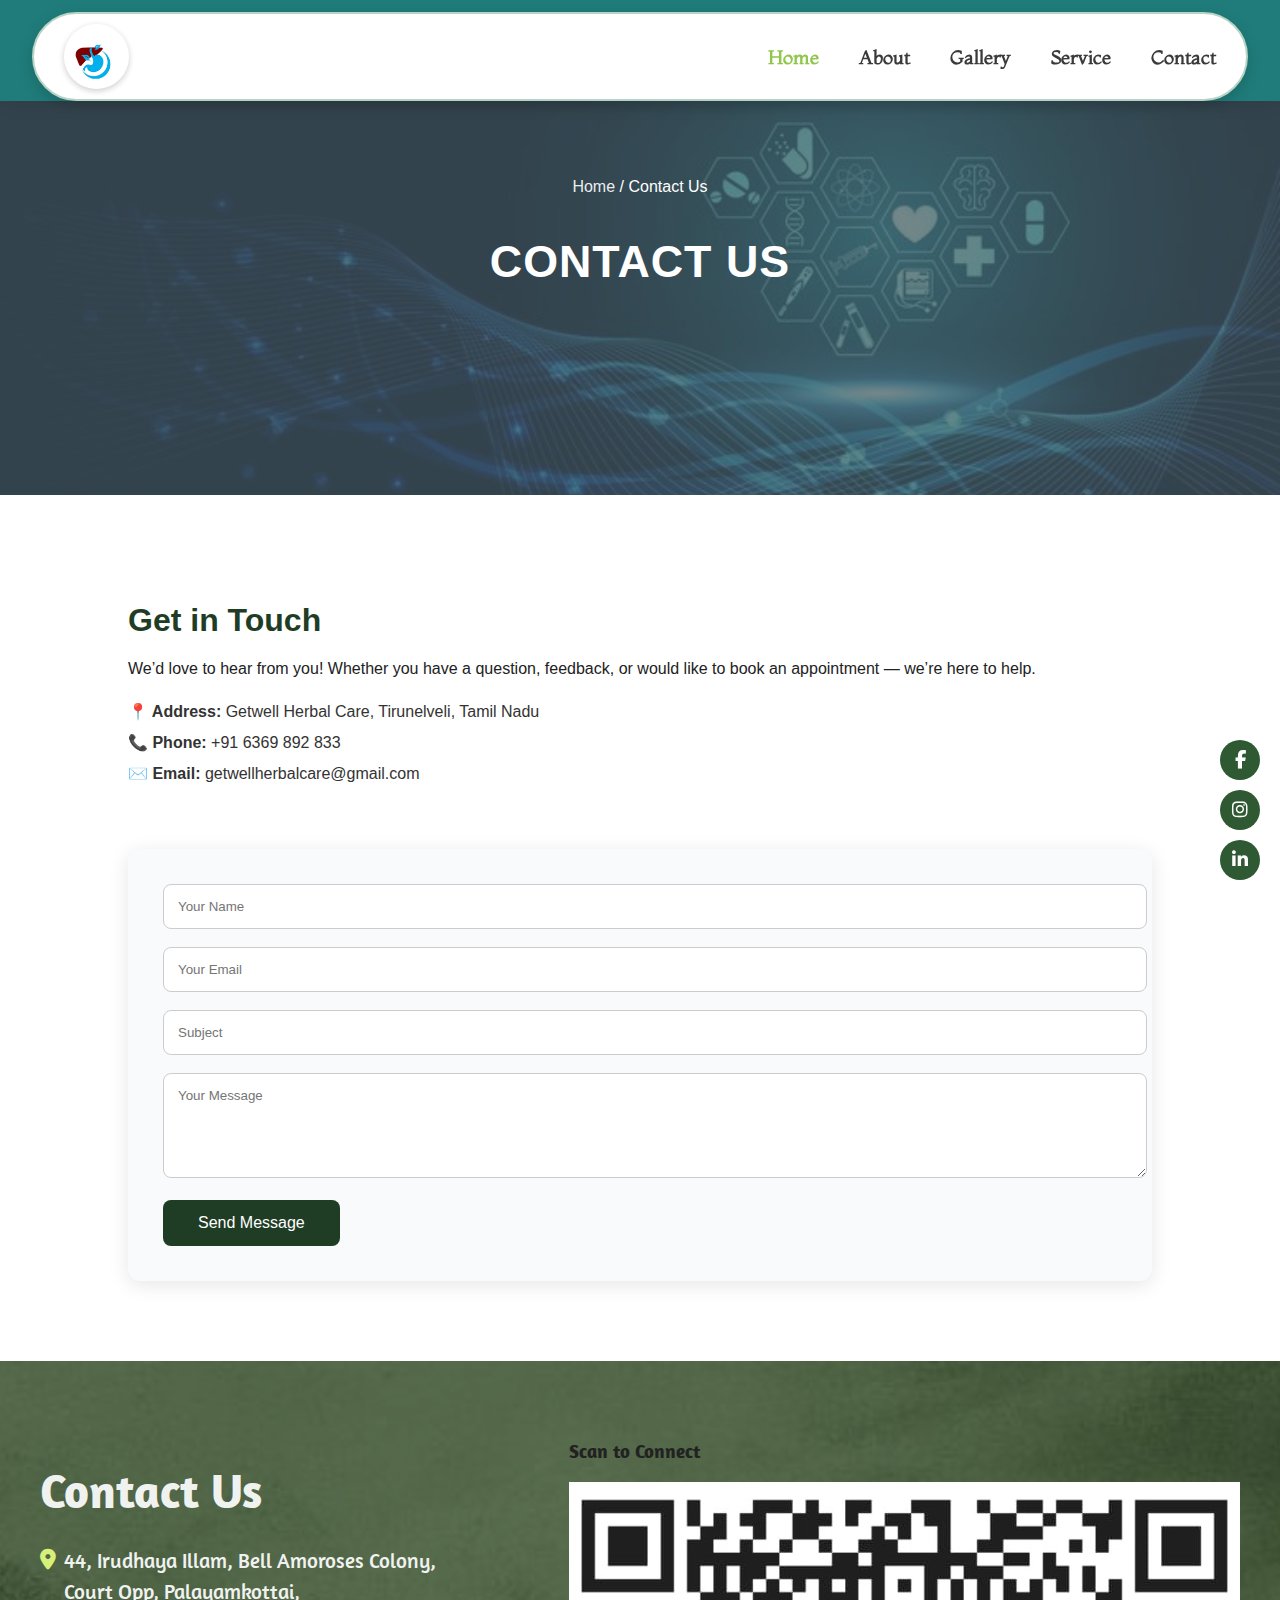
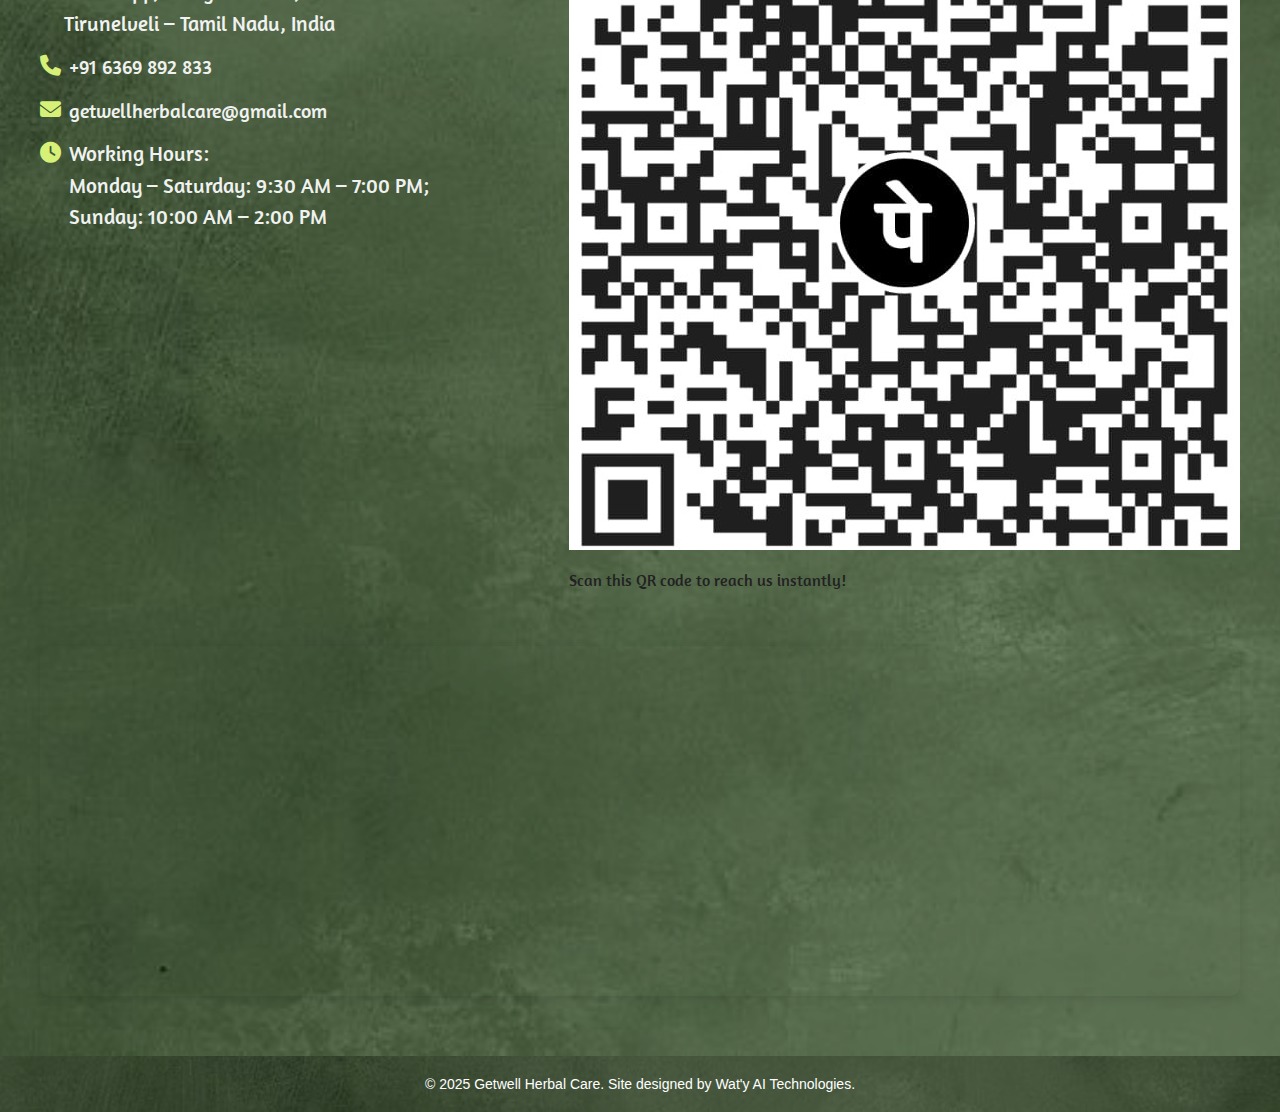
<file: contact.html>
<!DOCTYPE html>
<html lang="en">
<head>
  <meta charset="UTF-8" />
  <meta name="viewport" content="width=device-width, initial-scale=1.0">
  <link rel="icon" type="image/png" href="img/logo.png">
<title>Getwell Herbal Care</title>
  <link rel="stylesheet" href="contact1.css" />
  <link rel="stylesheet" href="style.css" />
  <script defer src="contact.js"></script>
</head>
<body>
    <header class="navbar">
  <div class="nav-container">
    <div class="logo">
      <img src="img/logo.png" alt="Logo" class="logo">
    </div>

    <!-- Hamburger Menu -->
    <div class="hamburger" id="hamburger">
      <span></span>
      <span></span>
      <span></span>
    </div>

    <!-- Navigation Links -->
    <nav>
      <ul class="nav-links" id="nav-links">
        <li><a href="index.html#home" class="active">Home</a></li>
        <li><a href="index.html#about">About</a></li>
        <li><a href="index.html#gallery">Gallery</a></li>
        <li><a href="index.html#services">Service</a></li>
        <li><a href="index.html#contact">Contact</a></li>
      </ul>
    </nav>
  </div>
  <script src="navbar.js"></script>

</header>
  <!-- Header Section -->
  <header class="page-header">
    <div class="overlay"></div>
    <nav class="breadcrumb">
      <a href="index.html">Home</a> / <span>Contact Us</span>
    </nav>
    <h1>Contact Us</h1>
  </header>

  <!-- Contact Section -->
  <section class="contact-section">
    <div class="contact-container">
      <!-- Left side - Info -->
      <div class="contact-info">
        <h2>Get in Touch</h2>
        <p>We’d love to hear from you! Whether you have a question, feedback, or would like to book an appointment — we’re here to help.</p>
        <ul>
          <li><strong>📍 Address:</strong> Getwell Herbal Care, Tirunelveli, Tamil Nadu</li>
          <li><strong>📞 Phone:</strong> +91 6369 892 833</li>
          <li><strong>✉️ Email:</strong> getwellherbalcare@gmail.com</li>
        </ul>
      </div>

      <!-- Right side - Form -->
      <div class="contact-form">
        <form id="contactForm">
          <div class="form-group">
            <input type="text" id="name" placeholder="Your Name" required>
          </div>
          <div class="form-group">
            <input type="email" id="email" placeholder="Your Email" required>
          </div>
          <div class="form-group">
            <input type="text" id="subject" placeholder="Subject" required>
          </div>
          <div class="form-group">
            <textarea id="message" placeholder="Your Message" rows="5" required></textarea>
          </div>
          <button type="submit" class="send-btn">Send Message</button>
        </form>
      </div>
    </div>
  </section>

  <section class="contact1-section">
  <div class="contact1-container">

    <!-- Contact Info (Left) -->
    <div class="contact1-info">
      <h2>Contact Us</h2>

      <div class="contact1-item">
        <i class="fa-solid fa-location-dot" style="color: rgb(214, 240, 120);"></i>
        <p style="color: #f0f2f0; margin: 0;">
          44, Irudhaya Illam, Bell Amoroses Colony,<br>
          Court Opp, Palayamkottai,<br>
          Tirunelveli – Tamil Nadu, India
        </p>
      </div>

      <div class="contact1-item">
        <i class="fa-solid fa-phone" style="color: rgb(214, 240, 120);"></i>
        <p style="margin: 0;"><a href="tel:+916369892833">+91 6369 892 833</a></p>
      </div>

      <div class="contact1-item">
        <i class="fa-solid fa-envelope" style="color: rgb(214, 240, 120);"></i>
        <p style="margin: 0;"><a href="mailto:getwellherbalcare@gmail.com">getwellherbalcare@gmail.com</a></p>
      </div>

      <div class="contact1-item">
        <i class="fa-solid fa-clock" style="color: rgb(214, 240, 120);"></i>
        <p style="color: #f0f2f0; margin: 0;">
          Working Hours:<br>
          Monday – Saturday: 9:30 AM – 7:00 PM;<br>
          Sunday: 10:00 AM – 2:00 PM
        </p>
      </div>
    </div>

    <!-- ✅ QR Scanner (Middle) -->
    <div class="contact1-scanner">
      <h3>Scan to Connect</h3>
      <img src="img/scanner.jpg" alt="Getwell Herbalcare QR Code">
      <p>Scan this QR code to reach us instantly!</p>
    </div>

    <!-- Map (Right) -->
    <div class="contact1-map">
      <iframe
        src="https://www.google.com/maps?q=44,Irudhaya%20Illam,Bell%20Amoroses%20Colony,Court%20Opp,Palayamkottai,Tirunelveli&output=embed"
        width="100%" height="100%" style="border:0;" allowfullscreen="" loading="lazy">
      </iframe>
    </div>
  </div>
</section>


<!-- ✅ Font Awesome -->
<link rel="stylesheet"
  href="https://cdnjs.cloudflare.com/ajax/libs/font-awesome/6.5.0/css/all.min.css">

<!-- ✅ CSS file -->
<link rel="stylesheet" href="contact1.css">

<!-- ✅ Social Icons -->
<div class="social-row">
  <a href="https://www.facebook.com/profile.php?id=61577969558620" class="social-icon facebook" target="_blank">
    <i class="fab fa-facebook-f"></i>
  </a>
  <a href="https://www.instagram.com/getwell_herbal_care/" class="social-icon instagram" target="_blank">
    <i class="fab fa-instagram"></i>
  </a>
  <a href="https://www.linkedin.com/in/get-well-herbal-care-hospital-97a85a372" class="social-icon linkedin" target="_blank">
    <i class="fab fa-linkedin-in"></i>
  </a>
</div>

<!-- ✅ Footer -->
<footer class="footer-section">
  <div class="footer-overlay"></div>
  <p class="footer-bottom">
    &copy; 2025 Getwell Herbal Care. Site designed by Wat'y AI Technologies.
  </p>
</footer>
<link rel="stylesheet" href="contact.css">
<script src="script.js"></script>

</body>
</html>
</file>
<file: contact1.css>
/* Modern Contact Page Design */

body {
  margin: 0;
  font-family: "Poppins", sans-serif;
  color: #222;
  background: #f7f7f7;
}

/* Header Section */
.page-header {
  position: relative;
  height: 55vh;
  background: url('img/contact.jpg') center/cover no-repeat;
  display: flex;
  flex-direction: column;
  justify-content: center;
  align-items: center;
  text-align: center;
  color: #fff;
  overflow: hidden;
}

/* Green overlay */
.page-header::before {
  content: "";
  position: absolute;
  inset: 0;
  background: rgba(155, 198, 208, 0.55); /* semi-transparent green overlay */
  z-index: 0;
}

/* keep text above overlay */
.page-header h1,
.page-header .breadcrumb {
  position: relative;
  z-index: 1;
}


.page-header::after {
  content: "";
  position: absolute;
  inset: 0;
  background: rgba(0, 0, 0, 0.4);
}

.page-header h1 {
  position: relative;
  font-size: 2.8rem;
  font-weight: 600;
  z-index: 1;
  text-transform: uppercase;
  letter-spacing: 1px;
}

.breadcrumb {
  position: relative;
  z-index: 1;
  margin-bottom: 10px;
}

.breadcrumb a {
  color: #fff;
  text-decoration: none;
  opacity: 0.9;
}

.breadcrumb a:hover {
  text-decoration: underline;
}

/* Contact Section */
.contact-section {
  padding: 80px 10%;
  background: #fff;
}

.contact-container {
  display: flex;
  justify-content: space-between;
  align-items: flex-start;
  gap: 50px;
  flex-wrap: wrap;
}

/* Left Info */
.contact-info {
  flex: 1 1 40%;
}

.contact-info h2 {
  font-size: 2rem;
  color: #1f3d25;
  margin-bottom: 15px;
}

.contact-info p {
  line-height: 1.7;
  margin-bottom: 20px;
}

.contact-info ul {
  list-style: none;
  padding: 0;
}

.contact-info li {
  margin-bottom: 12px;
  font-size: 1rem;
  color: #333;
}

/* Right Form */
.contact-form {
  flex: 1 1 50%;
  background: #f9fafb;
  padding: 35px;
  border-radius: 12px;
  box-shadow: 0 4px 20px rgba(0, 0, 0, 0.1);
}

.form-group {
  margin-bottom: 18px;
}

.contact-form input,
.contact-form textarea {
  width: 100%;
  padding: 14px;
  border: 1px solid #ccc;
  border-radius: 8px;
  font-family: inherit;
  transition: border-color 0.3s ease, box-shadow 0.3s ease;
}

.contact-form input:focus,
.contact-form textarea:focus {
  border-color: #1f3d25;
  box-shadow: 0 0 6px rgba(31, 61, 37, 0.2);
  outline: none;
}

.send-btn {
  background: #1f3d25;
  color: #fff;
  border: none;
  padding: 14px 35px;
  border-radius: 8px;
  cursor: pointer;
  font-size: 1rem;
  transition: background 0.3s ease, transform 0.2s ease;
}

.send-btn:hover {
  background: #2e5932;
  transform: translateY(-2px);
}

/* Responsive */
@media (max-width: 900px) {
  .contact-container {
    flex-direction: column;
  }
  .contact-info, .contact-form {
    width: 100%;
  }
  .page-header h1 {
    font-size: 2.2rem;
  }
}
</file>
<file: contact.css>
/* Import Amaranth font */
@import url('https://fonts.googleapis.com/css2?family=Amaranth&display=swap');

.contact1-section {
  position: relative;
  background-image: url("img/Light green abstract background.jpg");
  background-size: cover;
  background-position: center;
  background-repeat: no-repeat;
  padding: 60px 20px;
  z-index: 0;
  font-family: 'Amaranth', sans-serif;
}

.contact1-section::before {
  content: "";
  position: absolute;
  inset: 0;
  background-color: rgba(0, 0, 0, 0.4);
  z-index: 1;
}

.contact1-section > * {
  position: relative;
  z-index: 2;
}

.contact1-container {
  display: flex;
  flex-wrap: wrap;
  justify-content: space-between;
  align-items: flex-start;
  gap: 40px;
  max-width: 1200px;
  margin: 0 auto;
}

.contact1-info {
  flex: 1 1 400px;
}

.contact1-info h2 {
  font-size: 3em;
  margin-bottom: 25px;
  color: #f0f2f0;
  font-family: 'Amaranth', sans-serif;
}

.contact1-item {
  display: flex;
  align-items: flex-start;
  margin-bottom: 12px;
  line-height: 1.5;
  font-size: 21px;
  font-family: 'Amaranth', sans-serif;
}

.contact1-item i {
  font-size: 21px;
  color: #f0f2f0;
  margin-right: 8px;
  margin-top: 4px;
  flex-shrink: 0;
}

.contact1-item a,
.contact1-item span {
  font-size: 20px;
  color: #f0f2f0;
  text-decoration: none;
  font-family: 'Amaranth', sans-serif;
}

.contact1-item a:hover {
  color: #dcf3dc;
  text-decoration: underline;
}

.contact1-map {
  flex: 1 1 450px;
  height: 350px;
  border-radius: 10px;
  overflow: hidden;
  box-shadow: 0 2px 10px rgba(0,0,0,0.1);
}

@media (max-width: 768px) {
  .contact1-container {
    flex-direction: column;
    align-items: center;
  }
}
</file>
<file: style.css>
@import url('https://fonts.googleapis.com/css2?family=Montaga&family=Amaranth:wght@700&display=swap');

section {
  margin-top: 0;
  padding-top: 0;
}

/* Reset */
body {
  margin: 0;
  padding: 0;
  font-family: 'Montaga', serif;
  background-color: #f6f9f2;
  overflow-x: hidden;
}

/* ---------------- NAVBAR ---------------- */
.navbar {
  position: fixed;
  top: 0;
  left: 0;
  width: 100%;
  /* === FIX: Updated to the solid background color === */
  background-color: #1f7c7a; 
  box-shadow: 0 4px 15px rgba(0, 0, 0, 0.1);
  z-index: 1000;
  transition: all 0.3s ease;
}

/* Navbar container - full width with nice white border look */
.nav-container {
  display: flex;
  align-items: center;
  justify-content: space-between;
  width: 90%;
  margin: auto;
  background: #ffffff;
  padding: 10px 30px;
  border-radius: 50px;
  border: 2px solid #b7d3c5;
  box-shadow: 0 5px 15px rgba(0, 0, 0, 0.15);
  margin-top: 12px;
}

/* Logo and Site Name */
.logo-section {
  display: flex;
  align-items: center;
  gap: 15px;
}

.logo {
  width: 65px;
  height: 65px;
  border-radius: 50%;
  object-fit: cover;
  background: #fff;
  box-shadow: 0 2px 6px rgba(0, 0, 0, 0.1);
}

.site-name {
  font-family: 'Montaga', serif;
  font-size: 1.8rem;
  font-weight: 700;
  color: #2f5e54;
  letter-spacing: 1px;
}

/* Navigation Links */
.nav-links {
  list-style: none;
  display: flex;
  gap: 40px;
  margin: 0;
  padding: 0;
}

.nav-links li a {
  font-family: 'Montaga', serif;
  text-decoration: none;
  font-size: 19px;
  font-weight: 600;
  color: #3a3a3a;
  transition: color 0.3s ease, transform 0.3s ease;
}

.nav-links li a:hover,
.nav-links li a.active {
  color: #90c64c;
  transform: scale(1.05);
}

/* Hamburger Menu */
.hamburger {
  display: none;
  flex-direction: column;
  cursor: pointer;
  gap: 5px;
}

.hamburger span {
  display: block;
  width: 25px;
  height: 3px;
  background: #2f5e54;
  border-radius: 3px;
  transition: 0.3s;
}

/* Mobile Responsive */
@media (max-width: 768px) {
  .nav-links {
    position: absolute;
    top: 80px;
    right: 0;
    background: #ffffff;
    width: 100%;
    flex-direction: column;
    align-items: center;
    gap: 25px;
    padding: 25px 0;
    border-radius: 0 0 20px 20px;
    box-shadow: 0 5px 15px rgba(0, 0, 0, 0.1);
    display: none;
  }

  .nav-links.show {
    display: flex;
  }

  .hamburger {
    display: flex;
  }
}


/* ---------------- SLIDER ---------------- */
.slider {
  position: relative;
  width: 100%;
  height: 130vh;
  display: flex;
  align-items: center;
  justify-content: center;
  overflow: hidden;
    clip-path: inset(0 0 10vh 0); /* crop 15vh from the bottom only */
    margin-bottom: -18vh;
    padding-bottom: 0px;
}

.slides {
  display: flex;
  width: 200%;
  transition: transform 0.8s ease-in-out;
}

.slide {
  min-width: 100%;
  height: 100%;
  display: flex;
  align-items: center;
  justify-content: space-around;
  padding: 20px 80px;
  box-sizing: border-box;
}

/* 📱 Responsive for Tablets & Mobiles */
@media (max-width: 768px) {
  .bg {
    height: 60vh;
    background-image: url('img/mobile-bg.png'); /* <-- your mobile image link here */
    background-size: contain; /* ensures the full image is visible */
   
  }



  .bgs2 {
    height: 50vh;
    clip-path: inset(0 0 0 0);  /* remove crop for smaller screens */
    transform: none;            /* no upward shift */
    background-size: contain;   /* show full image */
    background-position: center;
  }
}

/* 🧭 Small Mobile Screens */
@media (max-width: 480px) {
  .bg {
    height: 50vh;
    background-size: contain;
    background-position: center;
  }

  .bgs2 {
    height: 45vh;
    clip-path: none;
    transform: none;
    background-size: contain;
    background-position: center;
  }
}

/* Circle design */
/* Background image or pattern so blur is visible */
.bg {
  background-image: url('img/bg1.png'); /* your background image */
  background-size: cover;
  width: 100vw;
  height: 100vh;
  display: flex;
  justify-content: center;
  align-items: center;
}

.learn-btn {
  margin-top: 18px;
  background: #fff;
  color: #222;
  border: none;
  padding: 8px 20px;
  border-radius: 20px;
  cursor: pointer;
  font-size: 14px;
  transition: 0.3s ease;
}

.learn-btn:hover {
  background: #acc16c;
  color: #fff;
}

.side-img {
  width: 350px;
  border-radius: 20px;
  box-shadow: 0px 4px 12px rgba(0,0,0,0.2);
}


/* Circle design */
/* Slide container */
.slide {
  position: relative;
  width: 100%;
  min-height: 100vh;      /* full viewport height */
  margin: 0;
  padding: 0;
  background-image: url("img/bg1.png");
  background-size: cover;
  background-position: center;
  background-repeat: no-repeat;
  display: flex;
  justify-content: center;
  align-items: center;    /* centers the circle vertically */
}


/* Circle */
/* Frosted green circle with moving animation */
.circle {
  background-color: rgba(123, 197, 87, 0.25); /* 25% opacity */
  border-radius: 50%;
  width: 360px;
  height: 360px;
  padding: 50px;
  text-align: center;
  box-shadow: 0 8px 20px rgba(0,0,0,0.3);
  backdrop-filter: blur(20px);
  -webkit-backdrop-filter: blur(20px);
  border: 1px solid rgba(9, 58, 11, 0.3);
  display: flex;
  flex-direction: column;
  justify-content: center;
  align-items: center;

  /* Positioning */
  position: absolute;
  top: 40%;
  left: 50px;
  transform: translateY(-50%);

  /* Animation */
  animation: floatCircle 4s ease-in-out infinite alternate;
}

/* Keyframes for horizontal floating motion */
@keyframes floatCircle {
  0% {
    transform: translateY(-50%) translateX(0);
  }
  50% {
    transform: translateY(-50%) translateX(20px); /* move right */
  }
  100% {
    transform: translateY(-50%) translateX(0); /* back to start */
  }
}






.circle h2 {
  font-family: 'Montaga', serif;
  font-size: 30px;          /* ⬆ increased from 20px */
  line-height: 1.2;
  color: #121f02;
  margin-bottom: 14px;
  max-width: 85%;
  word-break: break-word;
}

.circle p {
  font-family: 'Amaranth', sans-serif;
  font-size: 20px;
  line-height: 1.5;
  color: #121f02;
  max-width: 85%;
  margin: 0 auto;
  word-wrap: break-word;
  text-align: center;
}

.learn-btn {
  margin-top: 20px;
  background: #ffffff;
  color: #222;
  border: none;
  padding: 8px 22px;
  border-radius: 22px;
  cursor: pointer;
  font-size: 14px;
  transition: 0.3s ease;
}

.learn-btn:hover {
  background: #acc16c;
  color: #fff;
}

.social-row {
  position: fixed;
  right: 20px;
  bottom: 20px;
  display: flex;
  flex-direction: column; /* stack vertically */
  align-items: center;
  gap: 10px; /* space between icons */
  z-index: 1000;
}

.social-icon {
  width: 40px;
  height: 40px;
  border-radius: 50%;
  background-color: #2e5932; /* Herbal green */
  display: flex;
  justify-content: center;
  align-items: center;
  color: #fff;
  font-size: 18px;
  text-decoration: none;
  transition: all 0.3s ease;
}

.social-icon:hover {
  transform: translateY(-3px);
  background-color: #85b24a; /* lighter green on hover */
}

/* Optional platform-specific colors */
.social-icon.facebook:hover {
  background-color: #1877f2;
}
.social-icon.instagram:hover {
  background-color: #e4405f;
}
.social-icon.linkedin:hover {
  background-color: #0077b5;
}

.footer-section {
  position: relative;
  background-image: url("img/Light green abstract background.jpg");
  background-size: cover;
  background-position: center;
  background-repeat: no-repeat;
  padding: 20px 0;
  color: #fff;
  text-align: center;
}

.footer-section::before {
  content: "";
  position: absolute;
  inset: 0;
  background-color: rgba(0, 0, 0, 0.5); /* overlay */
  z-index: 1;
}

.footer-bottom {
  position: relative;
  z-index: 2;
  font-size: 14px;
  margin: 0;
}


@media (max-width: 768px) {
  .slider {
    height: auto;
  }

  .slide {
    height: 100vh;
    background-size: cover;
  }

  .circle {
    width: 300px;
    height: 300px;
    padding: 20px;
    border-radius: 50%;
  }

  .circle h2 {
    font-size: 1.3rem;
  }

  .circle p {
    font-size: 0.9rem;
    line-height: 1.4;
  }

  .learn-btn {
    font-size: 0.9rem;
    padding: 10px 20px;
  }
}

/* Small Mobile (≤480px) */
@media (max-width: 480px) {
  .circle {
    width: 250px;
    height: 250px;
    padding: 15px;
  }

  .circle h2 {
    font-size: 1.1rem;
  }

  .circle p {
    font-size: 0.85rem;
  }

  .learn-btn {
    font-size: 0.85rem;
    padding: 8px 16px;
  }
}

/* ===== MOBILE RESPONSIVE (≤768px) ===== */
@media (max-width: 768px) {
  .about-section {
    padding: 40px 15px;
  }

  .about-title {
    font-size: 1.8rem;
    margin-bottom: 25px;
  }

  .about-top {
    flex-direction: column;
    align-items: center;
    text-align: center;
    gap: 25px;
  }

  .about-box h3 {
    font-size: 1.4rem;
  }

  .about-box h4 {
    font-size: 1rem;
  }

  .about-box p {
    font-size: 0.95rem;
    line-height: 1.6;
  }

  .about-image img {
    width: 260px;
    height: 260px;
  }

  .about-bottom p {
    font-size: 0.95rem;
    line-height: 1.6;
    text-align: justify;
  }

  .about-consult {
    padding: 30px 10px;
    text-align: center;
  }

  .consult-heading {
    font-size: 1.1rem;
    line-height: 1.5;
  }

  .consult-content {
    flex-direction: column;
    align-items: center;
    gap: 20px;
  }

  .consult-text {
    position: static !important;
    left: auto !important;
    top: auto !important;
    padding: 0 10px;
    font-size: 0.95rem;
    text-align: justify;
  }

  .consult-image img {
    width: 100%;
    max-width: 300px;
    border-radius: 10px;
  }
}
/* ===== MOBILE RESPONSIVE GALLERY (≤768px) ===== */
@media (max-width: 768px) {
  .gallery-section {
    padding: 40px 15px 20px;
  }

  .gallery-title {
    font-size: 1.8rem;
    text-align: center;
    margin-bottom: 25px;
  }

  .gallery-grid {
    display: grid;
    grid-template-columns: repeat(1, 1fr); /* ✅ Two images per row */
    gap: 10px;
    justify-items: center;
  }
  .gallery-grid img {
    width: 100%;
    height: 50px;
    object-fit: cover;
    border-radius: 10px;
  }

  .gallery-overlay {
    display: none; /* hide logo overlay on mobile */
  }
}

/* ===== SMALL MOBILE (≤480px) ===== */
@media (max-width: 480px) {
  .gallery-grid {
    grid-template-columns: 1fr;
    gap: 12px;
  }

  .gallery-grid img {
    height: 180px;
  }

  .gallery-title {
    font-size: 1.6rem;
  }
}

/* ===== MOBILE RESPONSIVE SERVICES (≤768px) ===== */
@media (max-width: 768px) {
  .service-cards {
    padding: 40px 15px;
  }

  .section-heading {
    font-size: 1.8rem;
    text-align: center;
    margin-bottom: 30px;
  }

  .scroll-content {
    display: grid;
    grid-template-columns: repeat(2, 1fr); /* Two cards per row on tablet/mobile */
    gap: 15px;
    justify-items: center;
  }

  .card {
    width: 100%;
    max-width: 250px;
    position: relative;
    overflow: hidden;
    border-radius: 10px;
  }

  .card img {
    width: 100%;
    height: 180px;
    object-fit: cover;
    border-radius: 10px;
  }

  .card-overlay h3 {
    font-size: 1rem;
  }

  .card-overlay p {
    font-size: 0.85rem;
    line-height: 1.5;
  }

  .card-icon img {
    width: 22px;
    height: 22px;
  }

  /* Disease List Section */
  .disease-grid {
    display: grid;
    grid-template-columns: repeat(2, 1fr);
    gap: 8px;
    justify-items: center;
  }

  .disease-box {
    width: 100%;
    text-align: center;
    padding: 10px;
    font-size: 0.9rem;
  }

  .view-more-link {
    display: block;
    text-align: center;
    margin-top: 20px;
    font-size: 0.95rem;
  }
}

/* ===== SMALL MOBILE (≤480px) ===== */
@media (max-width: 480px) {
  .scroll-content {
    grid-template-columns: 1fr; /* One card per row on very small devices */
  }

  .card img {
    height: 200px;
  }

  .card-overlay h3 {
    font-size: 1rem;
  }

  .disease-grid {
    grid-template-columns: 1fr 1fr; /* Still two per row for compact boxes */
  }

  .section-heading {
    font-size: 1.6rem;
  }
}

/* Hamburger icon */
.hamburger {
  display: none;
  flex-direction: column;
  cursor: pointer;
  gap: 6px;
  z-index: 1001; /* ensures it's above everything */
  position: relative;
}

.hamburger span {
  width: 28px;
  height: 3px;
  background: #2e5932;
  border-radius: 3px;
  transition: all 0.3s ease;
}

/* X animation */
.hamburger.active span:nth-child(1) {
  transform: rotate(45deg) translate(5px, 5px);
}

.hamburger.active span:nth-child(2) {
  opacity: 0;
}

.hamburger.active span:nth-child(3) {
  transform: rotate(-45deg) translate(5px, -5px);
}

/* MOBILE VIEW */
@media (max-width: 768px) {
  .hamburger {
    display: flex;
    position: fixed;
    top: 20px;
    right: 20px;
    background: #fff;
    padding: 10px;
    border-radius: 8px;
    box-shadow: 0 0 10px rgba(0, 0, 0, 0.15);
  }

  .nav-links {
    position: fixed;
    top: 0;
    left: -100%; /* hidden off screen */
    width: 65%;
    height: 100%;
    background: rgba(255, 255, 255, 0.97);
    box-shadow: 3px 0 10px rgba(0, 0, 0, 0.2);
    flex-direction: column;
    align-items: flex-start;
    justify-content: center;
    gap: 25px;
    padding-left: 30px;
    transition: all 0.4s ease;
    z-index: 1000;
  }

  .nav-links.active {
    left: 0; /* slides in from left */
  }

  .nav-links li a {
    font-size: 18px;
    color: #2e5932;
    font-weight: 600;
    text-decoration: none;
  }

  .nav-links li a:hover {
    color: #1a3f23;
  }
}
</file>
